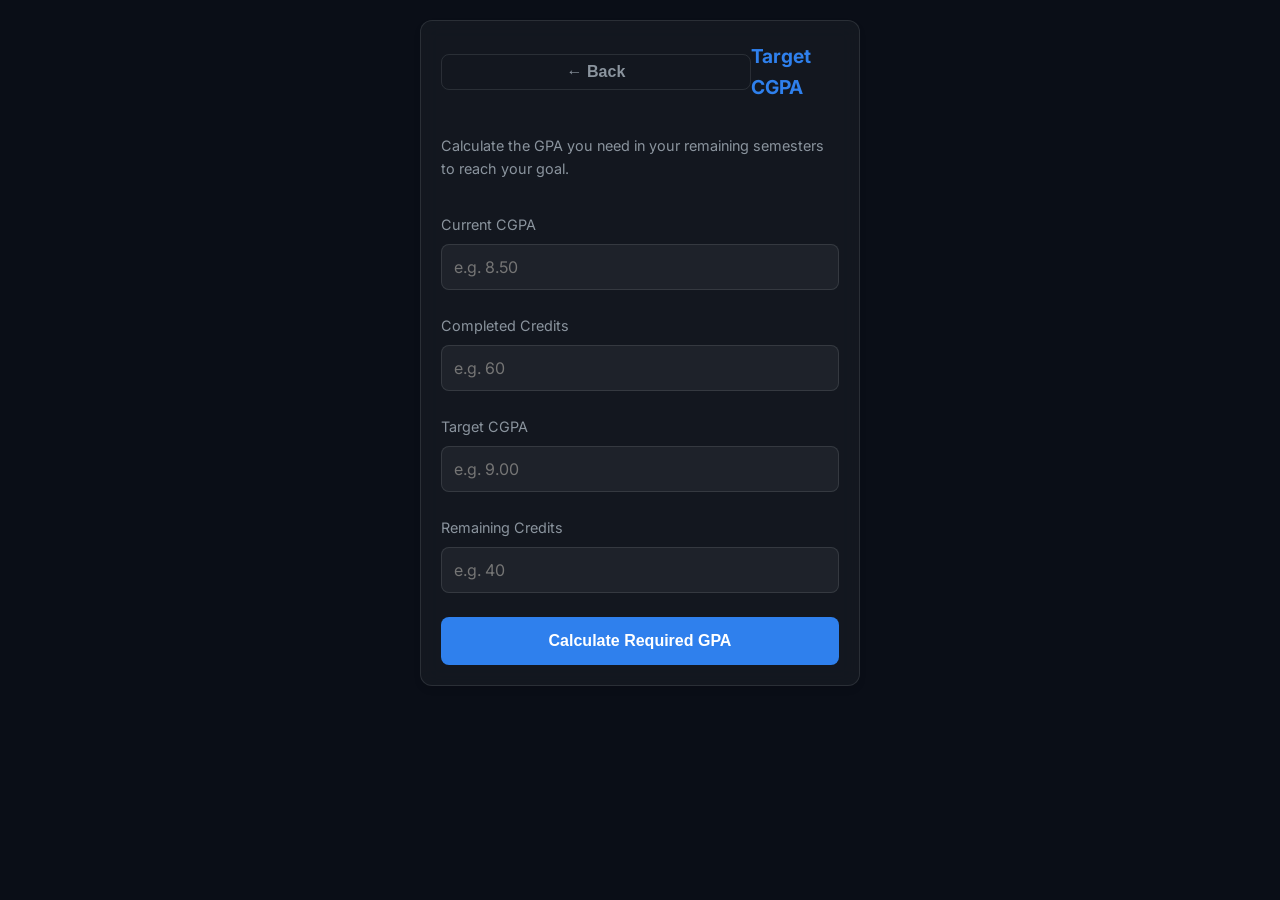
<file: target.html>
<!DOCTYPE html>
<html lang="en">

<head>
    <meta charset="UTF-8">
    <meta name="viewport" content="width=device-width, initial-scale=1.0">
    <title>Target CGPA Calculator | EduGradeX</title>
    <link rel="icon" type="image/jpeg" href="favicon.jpg">
    <link rel="stylesheet" href="style.css">
    <link href="https://fonts.googleapis.com/css2?family=Inter:wght@400;500;600;700&display=swap" rel="stylesheet">
    <style>
        .input-group {
            margin-bottom: 1.5rem;
        }

        .input-group label {
            display: block;
            margin-bottom: 0.5rem;
            color: var(--text-muted);
            font-size: 0.9rem;
        }

        .input-group input {
            width: 100%;
            padding: 12px;
            background: rgba(255, 255, 255, 0.05);
            border: 1px solid var(--glass-border);
            border-radius: 8px;
            color: var(--text-main);
            font-size: 1rem;
        }

        .result-box {
            background: rgba(47, 128, 237, 0.1);
            border: 1px solid var(--primary-color);
            padding: 20px;
            border-radius: 12px;
            margin-top: 20px;
            display: none;
        }

        .result-value {
            font-size: 2rem;
            font-weight: bold;
            color: var(--primary-color);
            display: block;
            margin-bottom: 5px;
        }
    </style>
</head>

<body>
    <div class="container">
        <div class="card">
            <div style="display: flex; justify-content: space-between; align-items: center; margin-bottom: 2rem;">
                <button class="btn btn-secondary" onclick="window.location.href='index.html'" style="padding: 8px 15px;">← Back</button>
                <h1 style="font-size: 1.2rem; color: var(--primary-color); margin: 0;">Target CGPA</h1>
            </div>

            <p style="color: var(--text-muted); font-size: 0.9rem; margin-bottom: 2rem;">
                Calculate the GPA you need in your remaining semesters to reach your goal.
            </p>

            <div class="input-group">
                <label>Current CGPA</label>
                <input type="number" id="current-cgpa" step="0.01" placeholder="e.g. 8.50">
            </div>

            <div class="input-group">
                <label>Completed Credits</label>
                <input type="number" id="completed-credits" placeholder="e.g. 60">
            </div>

            <div class="input-group">
                <label>Target CGPA</label>
                <input type="number" id="target-cgpa" step="0.01" placeholder="e.g. 9.00">
            </div>

            <div class="input-group">
                <label>Remaining Credits</label>
                <input type="number" id="remaining-credits" placeholder="e.g. 40">
            </div>

            <button class="btn btn-primary" style="width: 100%; padding: 15px;" onclick="calculateTarget()">Calculate Required GPA</button>

            <div id="target-result" class="result-box">
                <span id="target-message" style="color: var(--text-muted); font-size: 0.9rem;">Required GPA in remaining semesters:</span>
                <span id="required-gpa" class="result-value">0.00</span>
                <p id="target-analysis" style="font-size: 0.85rem; margin-top: 10px;"></p>
            </div>
        </div>
    </div>

    <script>
        // Pre-fill from local storage if available
        window.onload = () => {
            const history = JSON.parse(localStorage.getItem('gpa_history') || '[]');
            if (history.length > 0) {
                // Simplified: use the latest CGPA entry
                const latest = history[0];
                document.getElementById('current-cgpa').value = latest.result;
                document.getElementById('completed-credits').value = latest.credits || 0;
            }
        };

        function calculateTarget() {
            const currentCGPA = parseFloat(document.getElementById('current-cgpa').value);
            const completedCredits = parseFloat(document.getElementById('completed-credits').value);
            const targetCGPA = parseFloat(document.getElementById('target-cgpa').value);
            const remainingCredits = parseFloat(document.getElementById('remaining-credits').value);

            if (isNaN(currentCGPA) || isNaN(completedCredits) || isNaN(targetCGPA) || isNaN(remainingCredits)) {
                alert("Please fill in all fields.");
                return;
            }

            if (remainingCredits <= 0) {
                alert("Remaining credits must be greater than 0.");
                return;
            }

            // Total Points = CGPA * Total Credits
            // Required Points = (Target CGPA * (Completed + Remaining)) - (Current CGPA * Completed)
            // Required GPA = Required Points / Remaining Credits

            const totalCredits = completedCredits + remainingCredits;
            const requiredPoints = (targetCGPA * totalCredits) - (currentCGPA * completedCredits);
            const requiredGPA = requiredPoints / remainingCredits;

            const resultBox = document.getElementById('target-result');
            const requiredGpaSpan = document.getElementById('required-gpa');
            const analysisP = document.getElementById('target-analysis');

            resultBox.style.display = 'block';
            requiredGpaSpan.textContent = requiredGPA.toFixed(2);

            if (requiredGPA > 10) {
                requiredGpaSpan.style.color = "#ff5252";
                analysisP.textContent = "⚠️ This target is mathematically impossible (requires > 10.00 GPA). Try a lower target.";
                analysisP.style.color = "#ff5252";
            } else if (requiredGPA < 0) {
                requiredGpaSpan.textContent = "0.00";
                analysisP.textContent = "🎉 You've already surpassed your target! You just need to maintain your performance.";
                analysisP.style.color = "var(--accent-green)";
            } else {
                requiredGpaSpan.style.color = "var(--primary-color)";
                if (requiredGPA > 9.5) {
                    analysisP.textContent = "🔥 Tough goal! You'll need nearly perfect grades.";
                    analysisP.style.color = "#ffab00";
                } else {
                    analysisP.textContent = "💪 This is achievable! Keep working hard.";
                    analysisP.style.color = "var(--accent-green)";
                }
            }
        }
    </script>
</body>

</html>
</file>
<file: style.css>
:root {
    --bg-color: #0a0e17;
    --card-bg: #161b22;
    --card-hover: #1f2630;
    --primary-color: #2f80ed;
    --secondary-color: #6c757d;
    --text-main: #ffffff;
    --text-muted: #8b949e;
    --accent-purple: #bb86fc;
    --accent-green: #00c853;
    --glass-border: rgba(255, 255, 255, 0.1);
    --font-family: 'Inter', sans-serif;
    --border-radius: 12px;
}

* {
    margin: 0;
    padding: 0;
    box-sizing: border-box;
}

/* Hide native browser password reveal buttons */
input::-ms-reveal,
input::-ms-clear {
    display: none;
}

input::-webkit-contacts-auto-fill-button,
input::-webkit-credentials-auto-fill-button {
    visibility: hidden;
    position: absolute;
    right: 0;
}

body {
    font-family: var(--font-family);
    background-color: var(--bg-color);
    color: var(--text-main);
    line-height: 1.6;
    min-height: 100vh;
    display: flex;
    flex-direction: column;
}

a {
    text-decoration: none;
    color: inherit;
}

/* Container */
.container {
    max-width: 480px;
    /* Mobile-first/App-like feel */
    margin: 0 auto;
    padding: 20px;
    width: 100%;
}

/* Glassmorphism Card Style */
.card {
    background: rgba(22, 27, 34, 0.8);
    backdrop-filter: blur(10px);
    border: 1px solid var(--glass-border);
    border-radius: var(--border-radius);
    padding: 20px;
    margin-bottom: 20px;
    box-shadow: 0 4px 6px rgba(0, 0, 0, 0.1);
}

.landing-card {
    margin-top: 50px;
}

/* Headers */
h1,
h2,
h3 {
    font-weight: 700;
    margin-bottom: 15px;
}

h1.page-title {
    text-align: center;
    font-size: 1.5rem;
    margin-bottom: 30px;
    background: linear-gradient(90deg, #2f80ed, #bb86fc);
    -webkit-background-clip: text;
    background-clip: text;
    -webkit-text-fill-color: transparent;
}

/* Buttons */
.btn {
    display: inline-flex;
    align-items: center;
    justify-content: center;
    padding: 12px 24px;
    border-radius: 8px;
    font-weight: 600;
    cursor: pointer;
    transition: transform 0.2s, background-color 0.2s;
    border: none;
    font-size: 1rem;
    width: 100%;
}

.btn-primary {
    background-color: var(--primary-color);
    color: white;
}

.btn-primary:hover {
    background-color: #276ac4;
    transform: translateY(-2px);
}

.btn-secondary {
    background-color: transparent;
    border: 1px solid var(--glass-border);
    color: var(--text-muted);
}

.btn-secondary:hover {
    background-color: rgba(255, 255, 255, 0.05);
    color: var(--text-main);
}

/* Form Elements */
input,
select {
    width: 100%;
    padding: 12px;
    background-color: #0d1117;
    border: 1px solid var(--glass-border);
    border-radius: 8px;
    color: var(--text-main);
    font-family: inherit;
    font-size: 0.95rem;
    outline: none;
    transition: border-color 0.2s;
}

/* Hide Spinners */
input[type=number]::-webkit-inner-spin-button,
input[type=number]::-webkit-outer-spin-button {
    -webkit-appearance: none;
    appearance: none;
    margin: 0;
}

input[type=number] {
    -moz-appearance: textfield;
    appearance: textfield;
}

input:focus,
select:focus {
    border-color: var(--primary-color);
}

input[readonly] {
    background-color: #0d1117;
    border-color: var(--glass-border);
    color: var(--text-muted);
    cursor: not-allowed;
    opacity: 0.8;
}

input[readonly]:focus {
    border-color: var(--glass-border);
    box-shadow: none;
}

/* Toggle Switch Styles */
.switch {
    position: relative;
    display: inline-block;
    width: 44px;
    height: 24px;
}

.switch input {
    opacity: 0;
    width: 0;
    height: 0;
}

.slider {
    position: absolute;
    cursor: pointer;
    top: 0;
    left: 0;
    right: 0;
    bottom: 0;
    background-color: #333;
    transition: .4s;
    border-radius: 24px;
}

.slider-knob {
    position: absolute;
    height: 16px;
    width: 16px;
    left: 4px;
    bottom: 4px;
    background-color: white;
    transition: .4s;
    border-radius: 50%;
}

input:checked+.slider {
    background-color: var(--accent-green) !important;
}

input:checked+.slider+.slider-knob {
    transform: translateX(20px);
}

input:focus+.slider {
    box-shadow: 0 0 2px var(--primary-color);
}

input:checked:focus+.slider {
    box-shadow: 0 0 2px var(--accent-green);
}

/* Grid for Landing Page */
.sem-grid {
    display: grid;
    grid-template-columns: repeat(2, 1fr);
    gap: 15px;
    margin-bottom: 30px;
}

.sem-btn {
    background-color: var(--card-bg);
    border: 1px solid var(--glass-border);
    padding: 20px;
    text-align: center;
    border-radius: var(--border-radius);
    cursor: pointer;
    transition: all 0.2s ease;
    font-weight: 600;
    color: var(--text-main);
}

@media (hover: hover) {
    .sem-btn:hover {
        background-color: var(--card-hover);
        border-color: var(--primary-color);
        transform: translateY(-2px);
    }
}

.sem-btn:active {
    background-color: var(--card-hover);
    border-color: var(--primary-color);
    transform: scale(0.98);
}

/* Prevent sticky focus on mobile */
.sem-btn:focus {
    outline: none;
    border-color: var(--glass-border);
    background-color: var(--card-bg);
    transform: none;
}

/* Restore for keyboard users */
.sem-btn:focus-visible {
    border-color: var(--primary-color);
    background-color: var(--card-hover);
}

/* Modal Styles */
.modal-overlay {
    position: fixed;
    top: 0;
    left: 0;
    width: 100%;
    height: 100%;
    background: rgba(0, 0, 0, 0.7);
    backdrop-filter: blur(5px);
    display: none;
    justify-content: center;
    align-items: center;
    z-index: 1000;
    padding: 20px;
}

.modal-content {
    background: linear-gradient(145deg, #1a1f2e, #161b22);
    border: 1px solid var(--glass-border);
    border-radius: 20px;
    width: 100%;
    max-width: 420px;
    padding: 35px;
    box-shadow: 0 20px 60px rgba(0, 0, 0, 0.6);
    animation: modalPop 0.3s ease-out;
}

@keyframes modalPop {
    from {
        transform: scale(0.9);
        opacity: 0;
    }

    to {
        transform: scale(1);
        opacity: 1;
    }
}

.modal-header {
    margin-bottom: 25px;
}

.modal-header h2 {
    margin: 0;
    font-size: 1.6rem;
    font-weight: 700;
    letter-spacing: -0.5px;
}

.modal-body {
    margin-bottom: 25px;
}

.modal-footer {
    display: flex;
    gap: 15px;
}

.btn-cancel {
    background: transparent;
    border: 2px solid rgba(255, 82, 82, 0.5);
    color: #ff5252;
    font-weight: 600;
    transition: all 0.3s ease;
}

.btn-cancel:hover {
    background: rgba(255, 82, 82, 0.15);
    border-color: #ff5252;
    transform: translateY(-1px);
}

.btn-download {
    background: var(--primary-color);
    color: white;
    font-weight: 600;
    border: none;
    box-shadow: 0 4px 15px rgba(5, 6, 7, 0.641);
    transition: all 0.3s ease;
}

.btn-download:hover {
    background: #0b0b0b;
    transform: translateY(-2px);
    box-shadow: 0 6px 25px rgba(9, 9, 9, 0.4);
}

/* Mobile Responsiveness */
@media (max-width: 600px) {
    .container {
        padding: 15px;
        max-width: 100%;
    }

    .card {
        padding: 15px !important;
        margin-bottom: 15px;
    }

    /* Adjust result card typography and spacing */
    #result-sgpa {
        font-size: 2.5rem !important;
        margin-bottom: 10px !important;
    }

    .card h1 {
        font-size: 1.8rem !important;
    }

    .card p {
        margin-bottom: 10px !important;
        font-size: 0.9rem !important;
    }

    .card div[style*="margin-top"] {
        margin-top: 20px !important;
        padding-top: 15px !important;
        gap: 20px !important;
    }

    /* Subject Card: Stack Name and Code/Credits vertical */
    .subject-card>div {
        flex-direction: column !important;
        align-items: flex-start !important;
        gap: 8px !important;
        width: 100%;
    }

    .subject-card .subject-code {
        align-self: flex-start;
    }

    /* Dashboard List Items */
    #admin-subject-list .card {
        flex-direction: column !important;
        align-items: stretch !important;
        gap: 15px !important;
    }

    #admin-subject-list .card>div {
        width: 100%;
        justify-content: space-between;
    }

    /* Ensure modal fits well on mobile */
    .modal-content {
        padding: 20px;
        margin: 10px;
        width: 100%;
    }

    /* Reduce calculate button width on mobile */
    #calculate-btn {
        width: 93% !important;
        max-width: none !important;
    }

    h1.page-title {
        font-size: 1.3rem;
    }

    .landing-card {
        margin-top: 10px !important;
    }
}
</file>
